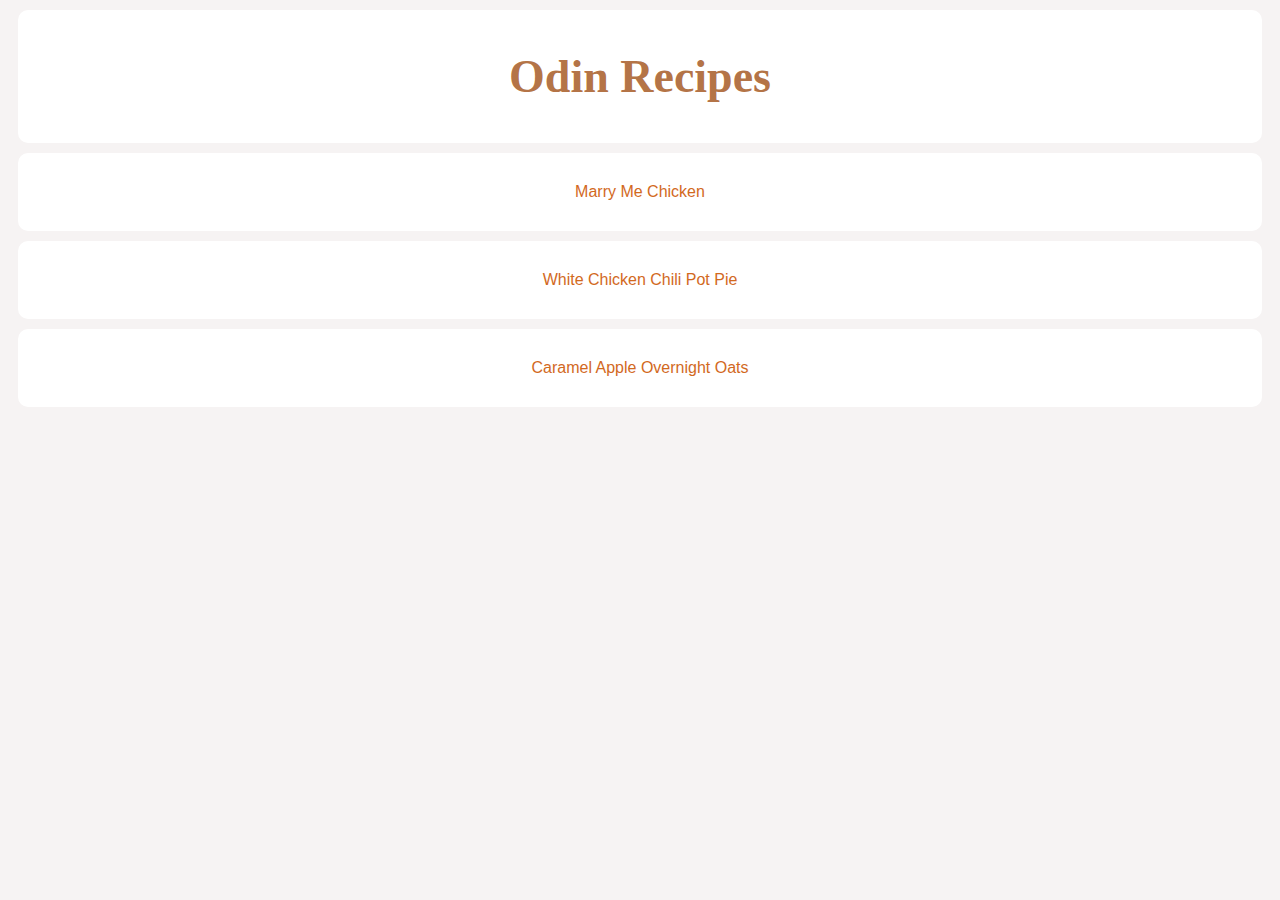
<file: index.html>
<!DOCTYPE html>
<html lang="en">
  <head>
    <meta charset="UTF-8" />
    <meta name="viewport" content="width=device-width, initial-scale=1.0" />
    <title>Odin Recipes</title>
    <link rel="stylesheet" href="style.css" />
  </head>
  <body>
    <div class="main">
      <h1 class="maintitle">Odin Recipes</h1>
      <div class="list">
        <a id="pasta" href="recipes/marry-me-chicken.html">Marry Me Chicken</a>
        <a id="chili" href="recipes/white-chicken-chili-pot-pie.html"
          >White Chicken Chili Pot Pie</a
        >
        <a id="overnight-oats" href="recipes/caramel-apple-overnight-oats.html"
          >Caramel Apple Overnight Oats</a
        >
      </div>
    </div>
  </body>
</html>
</file>
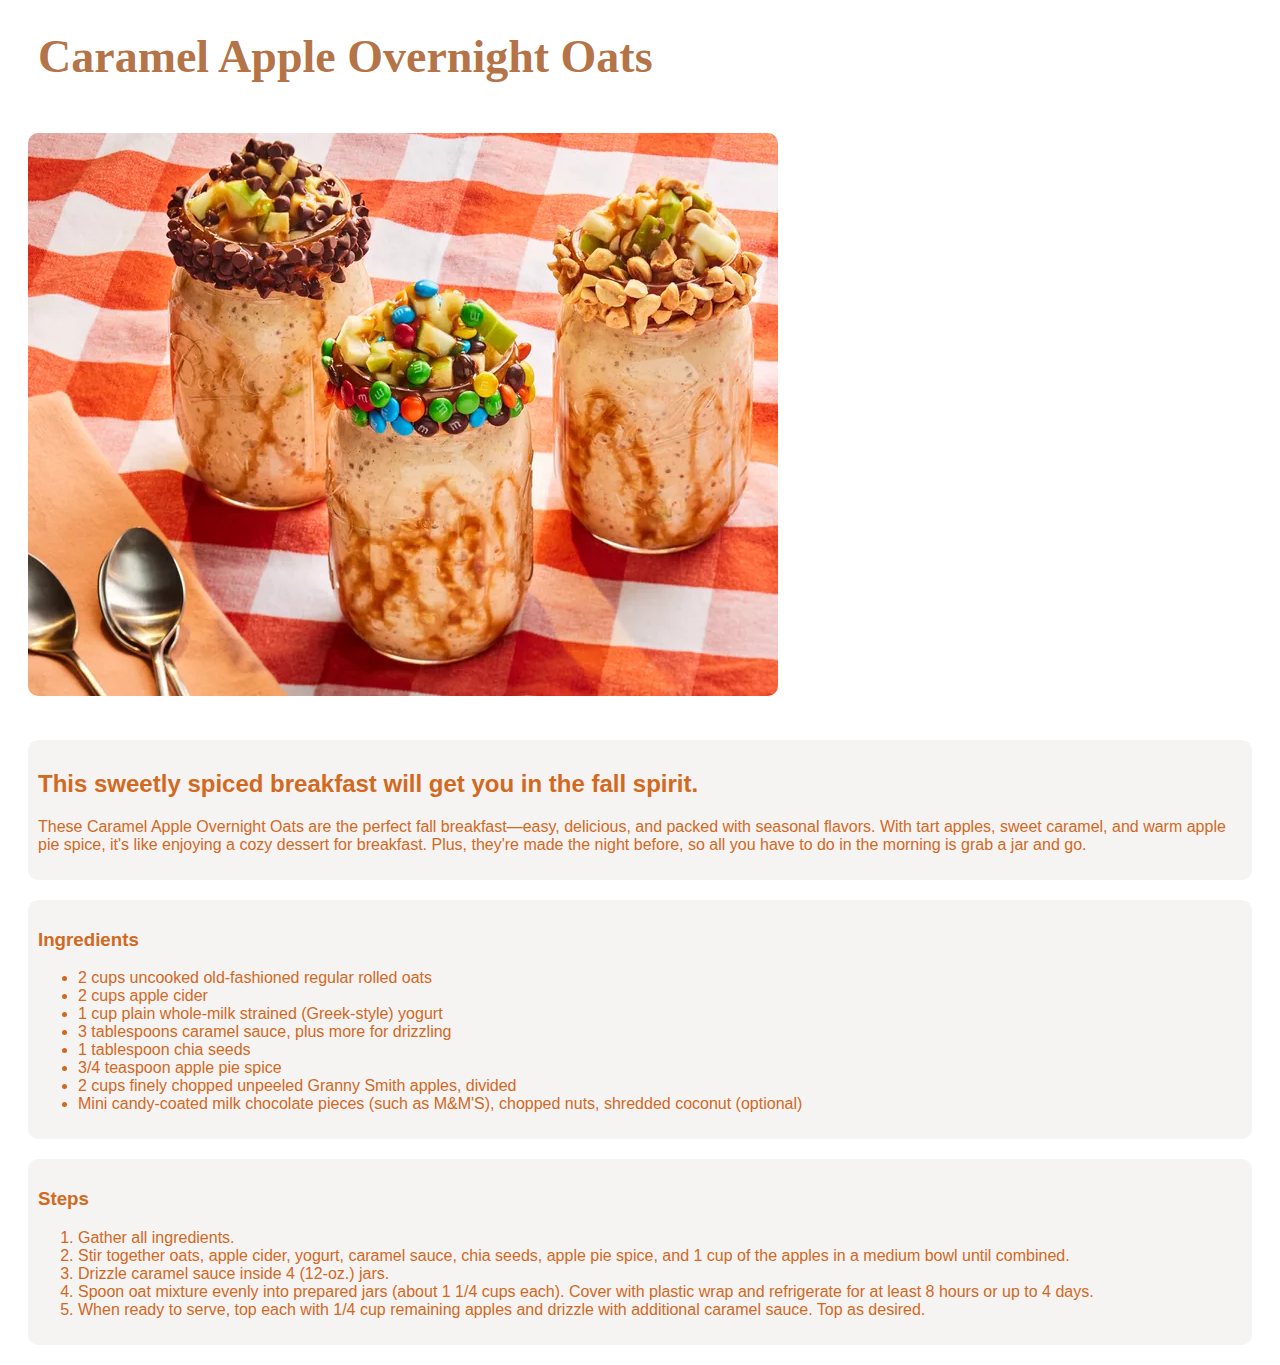
<file: recipes/caramel-apple-overnight-oats.html>
<!DOCTYPE html>
<html lang="en">
  <head>
    <meta charset="UTF-8" />
    <meta name="viewport" content="width=device-width, initial-scale=1.0" />
    <title>Caramel Apple Overnight Oats</title>
    <link rel="stylesheet" href="recipe-styles.css" />
  </head>
  <body>
    <div class="header">
      <h1 class="recipetitle">Caramel Apple Overnight Oats</h1>
      <img
        src="assets/overnight oats.webp"
        alt="assorted mason jars full of overnight Oats"
      />
    </div>
    <div class="description">
      <h2>This sweetly spiced breakfast will get you in the fall spirit.</h2>
      <p>
        These Caramel Apple Overnight Oats are the perfect fall breakfast—easy,
        delicious, and packed with seasonal flavors. With tart apples, sweet
        caramel, and warm apple pie spice, it's like enjoying a cozy dessert for
        breakfast. Plus, they're made the night before, so all you have to do in
        the morning is grab a jar and go.
      </p>
    </div>
    <div class="ingredients">
      <h3>Ingredients</h3>
      <ul>
        <li>2 cups uncooked old-fashioned regular rolled oats</li>
        <li>2 cups apple cider</li>
        <li>1 cup plain whole-milk strained (Greek-style) yogurt</li>
        <li>3 tablespoons caramel sauce, plus more for drizzling</li>
        <li>1 tablespoon chia seeds</li>
        <li>3/4 teaspoon apple pie spice</li>
        <li>2 cups finely chopped unpeeled Granny Smith apples, divided</li>
        <li>
          Mini candy-coated milk chocolate pieces (such as M&M'S), chopped nuts,
          shredded coconut (optional)
        </li>
      </ul>
    </div>
    <div class="steps">
      <h3>Steps</h3>
      <ol>
        <li>Gather all ingredients.</li>
        <li>
          Stir together oats, apple cider, yogurt, caramel sauce, chia seeds,
          apple pie spice, and 1 cup of the apples in a medium bowl until
          combined.
        </li>
        <li>Drizzle caramel sauce inside 4 (12-oz.) jars.</li>
        <li>
          Spoon oat mixture evenly into prepared jars (about 1 1/4 cups each).
          Cover with plastic wrap and refrigerate for at least 8 hours or up to
          4 days.
        </li>
        <li>
          When ready to serve, top each with 1/4 cup remaining apples and
          drizzle with additional caramel sauce. Top as desired.
        </li>
      </ol>
    </div>
  </body>
</html>
</file>
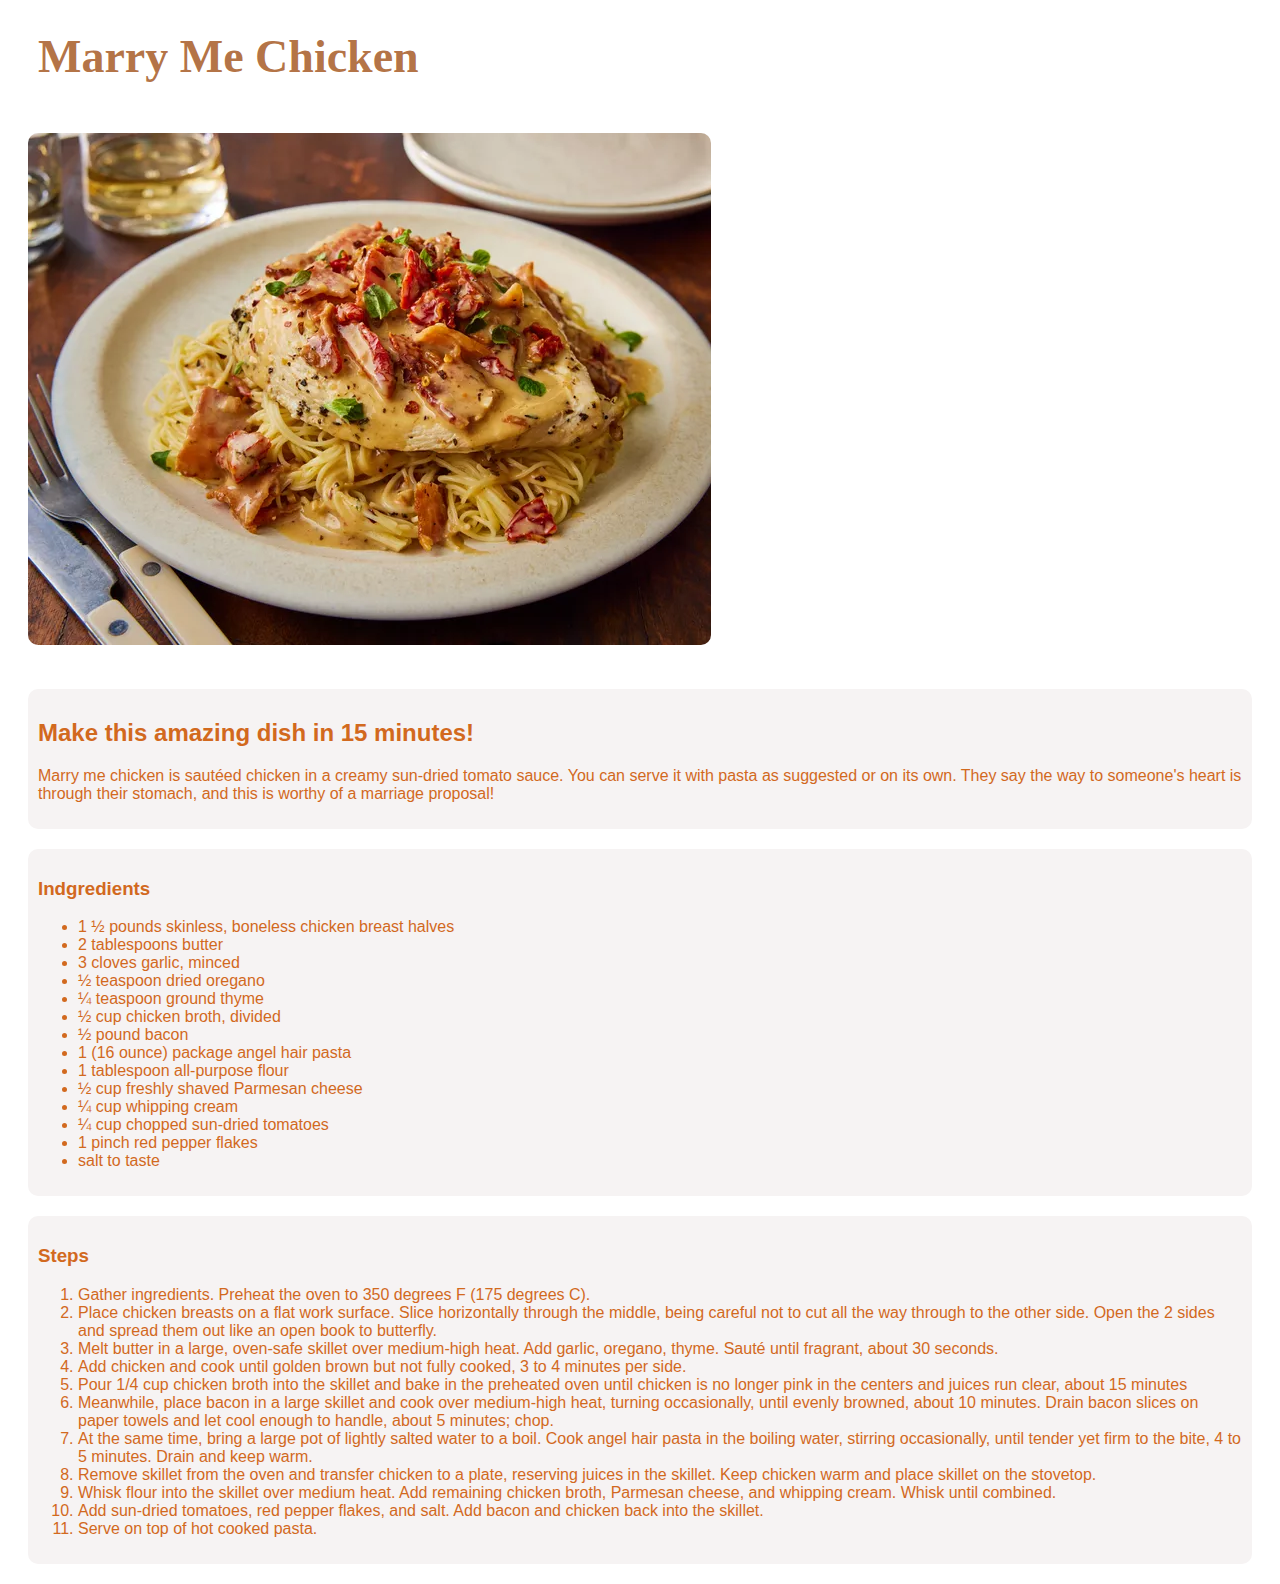
<file: recipes/marry-me-chicken.html>
<!DOCTYPE html>
<html lang="en">
  <head>
    <meta charset="UTF-8" />
    <meta name="viewport" content="width=device-width, initial-scale=1.0" />
    <title>Marry Me Chicken</title>
    <link rel="stylesheet" href="recipe-styles.css" />
  </head>
  <body>
    <div class="header">
      <h1 class="recipetitle">Marry Me Chicken</h1>
      <img src="assets/marry me chicken.webp" alt="chicken pasta" />
    </div>

    <div class="description">
      <h2>Make this amazing dish in 15 minutes!</h2>
      <p>
        Marry me chicken is sautéed chicken in a creamy sun-dried tomato sauce.
        You can serve it with pasta as suggested or on its own. They say the way
        to someone's heart is through their stomach, and this is worthy of a
        marriage proposal!
      </p>
    </div>
    <div class="ingredients">
      <h3>Indgredients</h3>
      <ul>
        <li>1 ½ pounds skinless, boneless chicken breast halves</li>
        <li>2 tablespoons butter</li>
        <li>3 cloves garlic, minced</li>
        <li>½ teaspoon dried oregano</li>
        <li>¼ teaspoon ground thyme</li>
        <li>½ cup chicken broth, divided</li>
        <li>½ pound bacon</li>
        <li>1 (16 ounce) package angel hair pasta</li>
        <li>1 tablespoon all-purpose flour</li>
        <li>½ cup freshly shaved Parmesan cheese</li>
        <li>¼ cup whipping cream</li>
        <li>¼ cup chopped sun-dried tomatoes</li>
        <li>1 pinch red pepper flakes</li>
        <li>salt to taste</li>
      </ul>
    </div>
    <div class="steps">
      <h3>Steps</h3>
      <ol>
        <li>
          Gather ingredients. Preheat the oven to 350 degrees F (175 degrees C).
        </li>
        <li>
          Place chicken breasts on a flat work surface. Slice horizontally
          through the middle, being careful not to cut all the way through to
          the other side. Open the 2 sides and spread them out like an open book
          to butterfly.
        </li>
        <li>
          Melt butter in a large, oven-safe skillet over medium-high heat. Add
          garlic, oregano, thyme. Sauté until fragrant, about 30 seconds.
        </li>
        <li>
          Add chicken and cook until golden brown but not fully cooked, 3 to 4
          minutes per side.
        </li>
        <li>
          Pour 1/4 cup chicken broth into the skillet and bake in the preheated
          oven until chicken is no longer pink in the centers and juices run
          clear, about 15 minutes
        </li>
        <li>
          Meanwhile, place bacon in a large skillet and cook over medium-high
          heat, turning occasionally, until evenly browned, about 10 minutes.
          Drain bacon slices on paper towels and let cool enough to handle,
          about 5 minutes; chop.
        </li>
        <li>
          At the same time, bring a large pot of lightly salted water to a boil.
          Cook angel hair pasta in the boiling water, stirring occasionally,
          until tender yet firm to the bite, 4 to 5 minutes. Drain and keep
          warm.
        </li>
        <li>
          Remove skillet from the oven and transfer chicken to a plate,
          reserving juices in the skillet. Keep chicken warm and place skillet
          on the stovetop.
        </li>
        <li>
          Whisk flour into the skillet over medium heat. Add remaining chicken
          broth, Parmesan cheese, and whipping cream. Whisk until combined.
        </li>
        <li>
          Add sun-dried tomatoes, red pepper flakes, and salt. Add bacon and
          chicken back into the skillet.
        </li>
        <li>Serve on top of hot cooked pasta.</li>
      </ol>
    </div>
  </body>
</html>
</file>
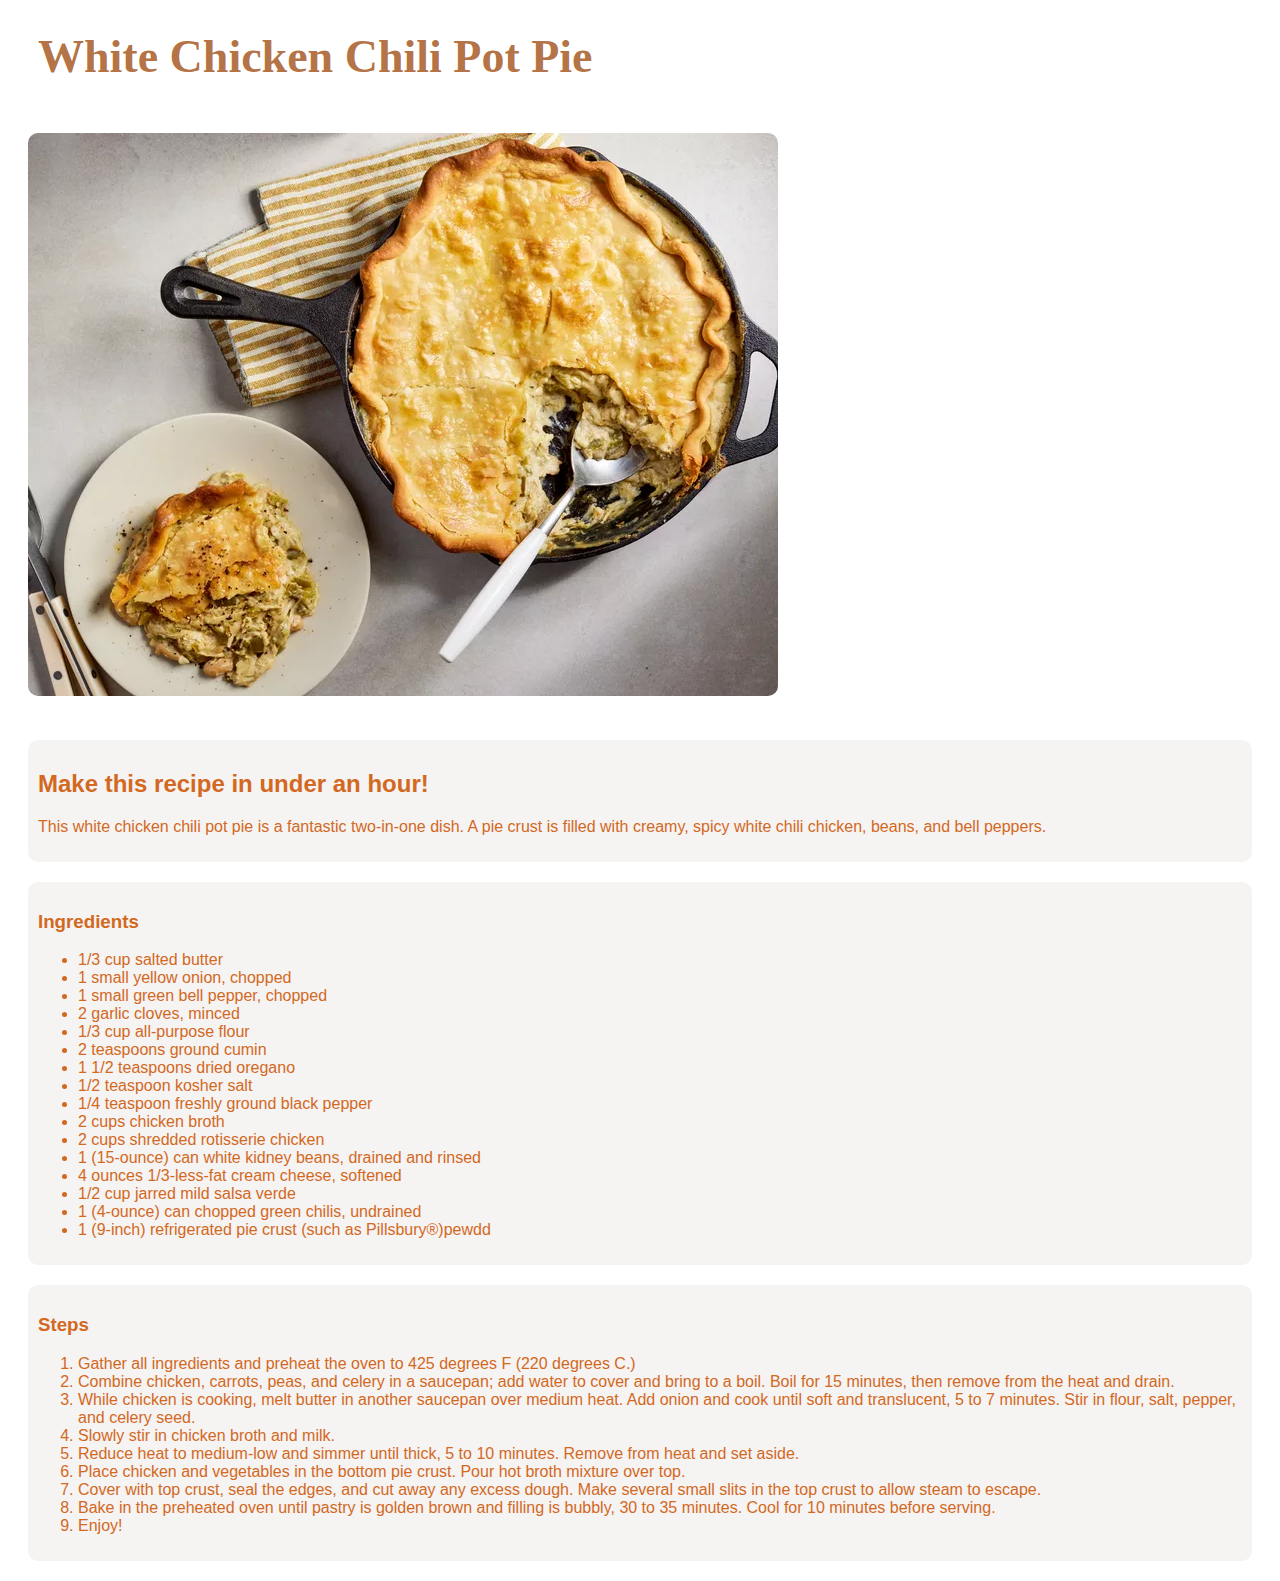
<file: recipes/white-chicken-chili-pot-pie.html>
<!DOCTYPE html>
<html lang="en">
  <head>
    <meta charset="UTF-8" />
    <meta name="viewport" content="width=device-width, initial-scale=1.0" />
    <title>White Chicken Chili Pot Pie</title>
    <link rel="stylesheet" href="recipe-styles.css" />
  </head>
  <body>
    <div class="header">
      <h1 class="recipetitle">White Chicken Chili Pot Pie</h1>
      <img src="assets/pot pie.webp" alt="chicken potpie" />
    </div>
    <div class="description">
      <h2>Make this recipe in under an hour!</h2>
      <p>
        This white chicken chili pot pie is a fantastic two-in-one dish. A pie
        crust is filled with creamy, spicy white chili chicken, beans, and bell
        peppers.
      </p>
    </div>
    <div class="ingredients">
      <h3>Ingredients</h3>
      <ul>
        <li>1/3 cup salted butter</li>
        <li>1 small yellow onion, chopped</li>
        <li>1 small green bell pepper, chopped</li>
        <li>2 garlic cloves, minced</li>
        <li>1/3 cup all-purpose flour</li>
        <li>2 teaspoons ground cumin</li>
        <li>1 1/2 teaspoons dried oregano</li>
        <li>1/2 teaspoon kosher salt</li>
        <li>1/4 teaspoon freshly ground black pepper</li>
        <li>2 cups chicken broth</li>
        <li>2 cups shredded rotisserie chicken</li>
        <li>1 (15-ounce) can white kidney beans, drained and rinsed</li>
        <li>4 ounces 1/3-less-fat cream cheese, softened</li>
        <li>1/2 cup jarred mild salsa verde</li>
        <li>1 (4-ounce) can chopped green chilis, undrained</li>
        <li>1 (9-inch) refrigerated pie crust (such as Pillsbury®)pewdd</li>
      </ul>
    </div>
    <div class="steps">
      <h3>Steps</h3>
      <ol>
        <li>
          Gather all ingredients and preheat the oven to 425 degrees F (220
          degrees C.)
        </li>
        <li>
          Combine chicken, carrots, peas, and celery in a saucepan; add water to
          cover and bring to a boil. Boil for 15 minutes, then remove from the
          heat and drain.
        </li>
        <li>
          While chicken is cooking, melt butter in another saucepan over medium
          heat. Add onion and cook until soft and translucent, 5 to 7 minutes.
          Stir in flour, salt, pepper, and celery seed.
        </li>
        <li>Slowly stir in chicken broth and milk.</li>
        <li>
          Reduce heat to medium-low and simmer until thick, 5 to 10 minutes.
          Remove from heat and set aside.
        </li>
        <li>
          Place chicken and vegetables in the bottom pie crust. Pour hot broth
          mixture over top.
        </li>
        <li>
          Cover with top crust, seal the edges, and cut away any excess dough.
          Make several small slits in the top crust to allow steam to escape.
        </li>
        <li>
          Bake in the preheated oven until pastry is golden brown and filling is
          bubbly, 30 to 35 minutes. Cool for 10 minutes before serving.
        </li>
        <li>Enjoy!</li>
      </ol>
    </div>
  </body>
</html>
</file>
<file: style.css>
body {
    background-color: rgb(246, 243, 243);
}

.maintitle {
    font-size: 46px;
    font-family: Georgia, 'Times New Roman', Times, serif;
    text-align: center;
    background-color: white;
    margin: 10px;
    border-radius: 10px;
    color: rgba(167, 91, 37, 0.856);
    padding: 40px;
}

a {
    font-family: Verdana, Geneva, Tahoma, sans-serif;
    color: chocolate;
    text-align: center;
    display: block;
    padding: 30px;
    background-color: white;
    border-radius: 10px;
    text-decoration: none;
}

#pasta {
    margin: 10px;
}

#chili {
    margin: 10px;
}

#overnight-oats {
    margin: 10px;
}
</file>
<file: recipes/recipe-styles.css>
.recipetitle {
    font-size: 46px;
    font-family: Georgia, 'Times New Roman', Times, serif;
    background-color: white;
    margin: 10px;
    border-radius: 10px;
    color: rgba(167, 91, 37, 0.856);
    padding: 20px;
}

.description {
    background-color: rgb(246, 243, 243);
    padding: 10px;
    border-radius: 10px;
    margin: 20px;
}

.ingredients {
    background-color: rgb(246, 243, 243);
    padding: 10px;
    border-radius: 10px;
    margin: 20px;
}

.steps {
    background-color: rgb(246, 243, 243);
    padding: 10px;
    border-radius: 10px;
    margin: 20px;
}

img {
    border-radius: 10px;
    margin: 20px;
}

p, li, h2, h3 {
    font-family: Verdana, Geneva, Tahoma, sans-serif;
    color: chocolate;
}
</file>
